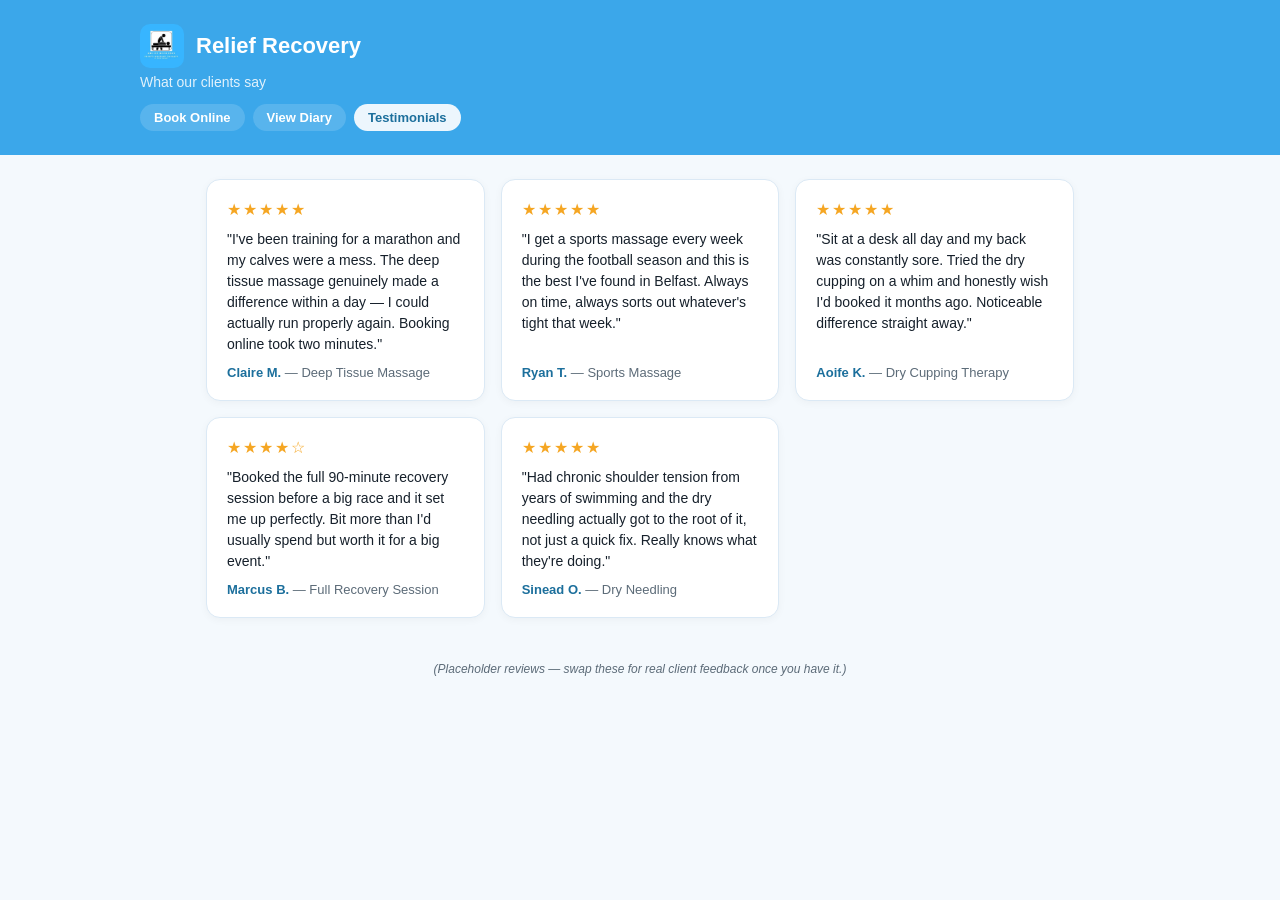
<file: testimonials.html>
<!DOCTYPE html>
<html lang="en">
<head>
<meta charset="UTF-8">
<meta name="viewport" content="width=device-width, initial-scale=1.0">
<title>Relief Recovery | Testimonials</title>
<link rel="icon" type="image/jpeg" href="logo.jpeg">
<link rel="stylesheet" href="styles.css">
</head>
<body>

  <header class="site-header">
    <div class="header-inner">
      <div class="brand">
        <img src="logo.jpeg" alt="Relief Recovery logo" class="brand-mark">
        <span class="brand-name">Relief Recovery</span>
      </div>
      <p class="tagline">What our clients say</p>
      <nav class="site-nav">
        <a href="index.html">Book Online</a>
        <a href="diary.html">View Diary</a>
        <a href="testimonials.html" class="active">Testimonials</a>
      </nav>
    </div>
  </header>

  <main class="page testimonials-page">

    <section class="testimonial-grid">

      <div class="testimonial-card">
        <div class="stars">★★★★★</div>
        <p class="testimonial-text">"I've been training for a marathon and my calves were a mess. The deep tissue massage genuinely made a difference within a day — I could actually run properly again. Booking online took two minutes."</p>
        <div class="testimonial-author">Claire M. <span class="testimonial-service">— Deep Tissue Massage</span></div>
      </div>

      <div class="testimonial-card">
        <div class="stars">★★★★★</div>
        <p class="testimonial-text">"I get a sports massage every week during the football season and this is the best I've found in Belfast. Always on time, always sorts out whatever's tight that week."</p>
        <div class="testimonial-author">Ryan T. <span class="testimonial-service">— Sports Massage</span></div>
      </div>

      <div class="testimonial-card">
        <div class="stars">★★★★★</div>
        <p class="testimonial-text">"Sit at a desk all day and my back was constantly sore. Tried the dry cupping on a whim and honestly wish I'd booked it months ago. Noticeable difference straight away."</p>
        <div class="testimonial-author">Aoife K. <span class="testimonial-service">— Dry Cupping Therapy</span></div>
      </div>

      <div class="testimonial-card">
        <div class="stars">★★★★☆</div>
        <p class="testimonial-text">"Booked the full 90-minute recovery session before a big race and it set me up perfectly. Bit more than I'd usually spend but worth it for a big event."</p>
        <div class="testimonial-author">Marcus B. <span class="testimonial-service">— Full Recovery Session</span></div>
      </div>

      <div class="testimonial-card">
        <div class="stars">★★★★★</div>
        <p class="testimonial-text">"Had chronic shoulder tension from years of swimming and the dry needling actually got to the root of it, not just a quick fix. Really knows what they're doing."</p>
        <div class="testimonial-author">Sinead O. <span class="testimonial-service">— Dry Needling</span></div>
      </div>

    </section>

    <p class="testimonials-note">(Placeholder reviews — swap these for real client feedback once you have it.)</p>

  </main>

</body>
</html>
</file>
<file: styles.css>
:root {
  --brand: #3ba7ea;
  --brand-dark: #1c6f9c;
  --bg: #f4f9fd;
  --card: #ffffff;
  --text: #16202b;
  --muted: #5c6b78;
  --border: #dbe9f5;
}

* { box-sizing: border-box; }

body {
  margin: 0;
  font-family: -apple-system, "Segoe UI", Roboto, Helvetica, Arial, sans-serif;
  background: var(--bg);
  color: var(--text);
}

.site-header {
  background: var(--brand);
  color: white;
  padding: 24px 20px;
}

.header-inner {
  max-width: 1000px;
  margin: 0 auto;
}

.brand {
  display: flex;
  align-items: center;
  gap: 12px;
}

.brand-mark {
  width: 44px;
  height: 44px;
  border-radius: 10px;
  object-fit: cover;
  background: white;
}

.brand-name {
  font-size: 22px;
  font-weight: 700;
}

.tagline {
  margin: 6px 0 0;
  opacity: 0.85;
  font-size: 14px;
}

.hours-line {
  margin: 4px 0 0;
  opacity: 0.75;
  font-size: 13px;
}

.about-section-wrap {
  max-width: 1000px;
  margin: 0 auto 60px;
  padding: 0 16px;
}

.about-inner {
  background: var(--card);
  border: 1px solid var(--border);
  border-radius: 12px;
  padding: 24px;
}

.about-inner h2 {
  margin-bottom: 10px;
}

.about-text {
  font-size: 14px;
  line-height: 1.6;
  color: var(--text);
  margin: 0 0 8px;
}

.about-placeholder-note {
  font-size: 12px;
  color: var(--muted);
  font-style: italic;
  margin: 0;
}

.site-nav {
  margin-top: 14px;
  display: flex;
  gap: 8px;
}

.site-nav a {
  color: white;
  text-decoration: none;
  font-size: 13px;
  font-weight: 600;
  padding: 6px 14px;
  border-radius: 20px;
  background: rgba(255,255,255,0.15);
}

.site-nav a.active {
  background: rgba(255,255,255,0.9);
  color: var(--brand-dark);
}

.slot-picker input[type="text"],
.slot-picker input[type="email"],
.slot-picker input[type="tel"] {
  padding: 8px;
  border-radius: 8px;
  border: 1px solid var(--border);
  font-size: 14px;
}

.diary-page {
  grid-template-columns: 1fr !important;
  max-width: 700px;
}

.diary-section {
  background: var(--card);
  border: 1px solid var(--border);
  border-radius: 12px;
  padding: 18px;
}

.diary-section label {
  font-size: 13px;
  color: var(--muted);
  display: block;
  margin-bottom: 6px;
}

.diary-section input[type="date"] {
  padding: 8px;
  border-radius: 8px;
  border: 1px solid var(--border);
  font-size: 14px;
  margin-bottom: 8px;
}

.diary-list {
  margin-top: 12px;
  display: flex;
  flex-direction: column;
  gap: 6px;
}

.diary-row {
  display: flex;
  justify-content: space-between;
  align-items: center;
  padding: 10px 12px;
  border-radius: 8px;
  font-size: 14px;
}

.diary-available {
  background: #eafaf0;
  color: #1a7a45;
}

.diary-booked {
  background: #fdecec;
  color: #a12626;
}

.diary-blocked {
  background: #f0f0f0;
  color: #6b6b6b;
}

.owner-panel {
  margin-top: 18px;
}

.owner-note {
  font-size: 13px;
  color: var(--muted);
  margin-top: 0;
}

.owner-panel input[type="password"] {
  width: 100%;
  padding: 8px;
  border-radius: 8px;
  border: 1px solid var(--border);
  font-size: 14px;
  margin-bottom: 10px;
}

.page {
  max-width: 1000px;
  margin: 0 auto;
  padding: 24px 16px 80px;
  display: grid;
  grid-template-columns: 1fr;
  gap: 24px;
}

@media (min-width: 800px) {
  .page {
    grid-template-columns: 2fr 1fr;
    align-items: flex-start;
  }
}

h2 {
  font-size: 16px;
  text-transform: uppercase;
  letter-spacing: 0.04em;
  color: var(--muted);
  margin: 0 0 12px;
}

.product-grid {
  display: grid;
  grid-template-columns: repeat(auto-fill, minmax(220px, 1fr));
  gap: 14px;
}

.product-card {
  background: var(--card);
  border: 1px solid var(--border);
  border-radius: 12px;
  padding: 14px;
  display: flex;
  flex-direction: column;
  gap: 6px;
}

.product-photo {
  width: 100%;
  height: 110px;
  border-radius: 8px;
  background: linear-gradient(135deg, #eaf5fc, #cfe8f7);
  display: flex;
  align-items: center;
  justify-content: center;
  font-size: 28px;
}

.product-name {
  font-weight: 600;
  font-size: 15px;
}

.product-desc {
  font-size: 13px;
  color: var(--muted);
  flex-grow: 1;
}

.product-footer {
  display: flex;
  align-items: center;
  justify-content: space-between;
  margin-top: 4px;
}

.product-price {
  font-weight: 700;
}

.add-btn {
  background: var(--brand);
  color: white;
  border: none;
  border-radius: 8px;
  padding: 6px 12px;
  font-size: 13px;
  cursor: pointer;
}

.add-btn:hover { background: var(--brand-dark); }

.basket-panel {
  background: var(--card);
  border: 1px solid var(--border);
  border-radius: 12px;
  padding: 18px;
  position: sticky;
  top: 16px;
  height: fit-content;
}

.basket-items {
  min-height: 40px;
  margin-bottom: 12px;
}

.empty-basket {
  color: var(--muted);
  font-size: 14px;
}

.basket-row {
  display: flex;
  justify-content: space-between;
  align-items: center;
  font-size: 14px;
  padding: 6px 0;
  border-bottom: 1px solid var(--border);
}

.basket-row button {
  background: none;
  border: none;
  color: var(--muted);
  cursor: pointer;
  font-size: 13px;
}

.basket-total-row {
  display: flex;
  justify-content: space-between;
  font-weight: 700;
  font-size: 16px;
  padding: 10px 0;
  border-top: 2px solid var(--border);
  margin-top: 6px;
}

.slot-picker {
  margin: 14px 0;
  display: flex;
  flex-direction: column;
  gap: 6px;
}

.slot-picker label {
  font-size: 13px;
  color: var(--muted);
}

.slot-picker select,
.slot-picker input[type="date"] {
  padding: 8px;
  border-radius: 8px;
  border: 1px solid var(--border);
  font-size: 14px;
}

.slot-message {
  font-size: 13px;
  color: #b8542f;
  margin: 2px 0 0;
  min-height: 16px;
}

.checkout-btn {
  width: 100%;
  background: var(--brand);
  color: white;
  border: none;
  border-radius: 10px;
  padding: 12px;
  font-size: 15px;
  font-weight: 600;
  cursor: pointer;
}

.checkout-btn:disabled {
  background: #c7c2b6;
  cursor: not-allowed;
}

.checkout-btn:not(:disabled):hover {
  background: var(--brand-dark);
}

.overlay {
  position: fixed;
  inset: 0;
  background: rgba(0,0,0,0.5);
  display: flex;
  align-items: center;
  justify-content: center;
  padding: 20px;
}

.overlay.hidden { display: none; }

.confirmation-box {
  background: white;
  border-radius: 14px;
  padding: 24px;
  max-width: 380px;
  text-align: center;
}

.confirmation-box h3 { margin-top: 0; }

.confirmation-box p {
  color: var(--muted);
  font-size: 14px;
  line-height: 1.5;
}

.testimonials-page {
  grid-template-columns: 1fr !important;
  max-width: 900px;
}

.testimonial-grid {
  display: grid;
  grid-template-columns: repeat(auto-fill, minmax(260px, 1fr));
  gap: 16px;
}

.testimonial-card {
  background: var(--card);
  border: 1px solid var(--border);
  border-radius: 14px;
  padding: 20px;
  display: flex;
  flex-direction: column;
  gap: 10px;
  box-shadow: 0 2px 8px rgba(0,0,0,0.04);
}

.stars {
  color: #f5a623;
  font-size: 16px;
  letter-spacing: 2px;
}

.testimonial-text {
  font-size: 14px;
  line-height: 1.5;
  color: var(--text);
  margin: 0;
  flex-grow: 1;
}

.testimonial-author {
  font-size: 13px;
  font-weight: 700;
  color: var(--brand-dark);
}

.testimonial-service {
  font-weight: 400;
  color: var(--muted);
}

.testimonials-note {
  text-align: center;
  font-size: 12px;
  color: var(--muted);
  font-style: italic;
  margin-top: 20px;
}

.owner-portal-page {
  grid-template-columns: 1fr !important;
  max-width: 700px;
}

.owner-portal-page .diary-section {
  margin-bottom: 18px;
}

.owner-portal-page label {
  font-size: 13px;
  color: var(--muted);
  display: block;
  margin-bottom: 6px;
  margin-top: 10px;
}

.owner-portal-page input[type="email"],
.owner-portal-page input[type="password"],
.owner-portal-page input[type="date"],
.owner-portal-page input[type="time"],
.owner-portal-page input[type="text"] {
  width: 100%;
  padding: 8px;
  border-radius: 8px;
  border: 1px solid var(--border);
  font-size: 14px;
  margin-bottom: 6px;
}

.owner-portal-page .checkout-btn {
  margin-top: 10px;
}

.portal-header {
  display: flex;
  justify-content: space-between;
  align-items: center;
  margin-bottom: 16px;
}

.portal-header p {
  font-size: 13px;
  color: var(--muted);
  margin: 0;
}

.secondary-btn {
  background: none;
  border: 1px solid var(--border);
  color: var(--text);
  border-radius: 8px;
  padding: 6px 14px;
  font-size: 13px;
  cursor: pointer;
}

.secondary-btn:hover {
  background: var(--bg);
}

.appointments-list {
  display: flex;
  flex-direction: column;
  gap: 10px;
}

.appointment-row {
  display: flex;
  justify-content: space-between;
  align-items: center;
  gap: 12px;
  padding: 12px;
  border: 1px solid var(--border);
  border-radius: 10px;
  font-size: 13px;
  line-height: 1.5;
}

.cancel-btn {
  border-color: #e8b4b4;
  color: #a12626;
  white-space: nowrap;
}

.cancel-btn:hover {
  background: #fdecec;
}
</file>
